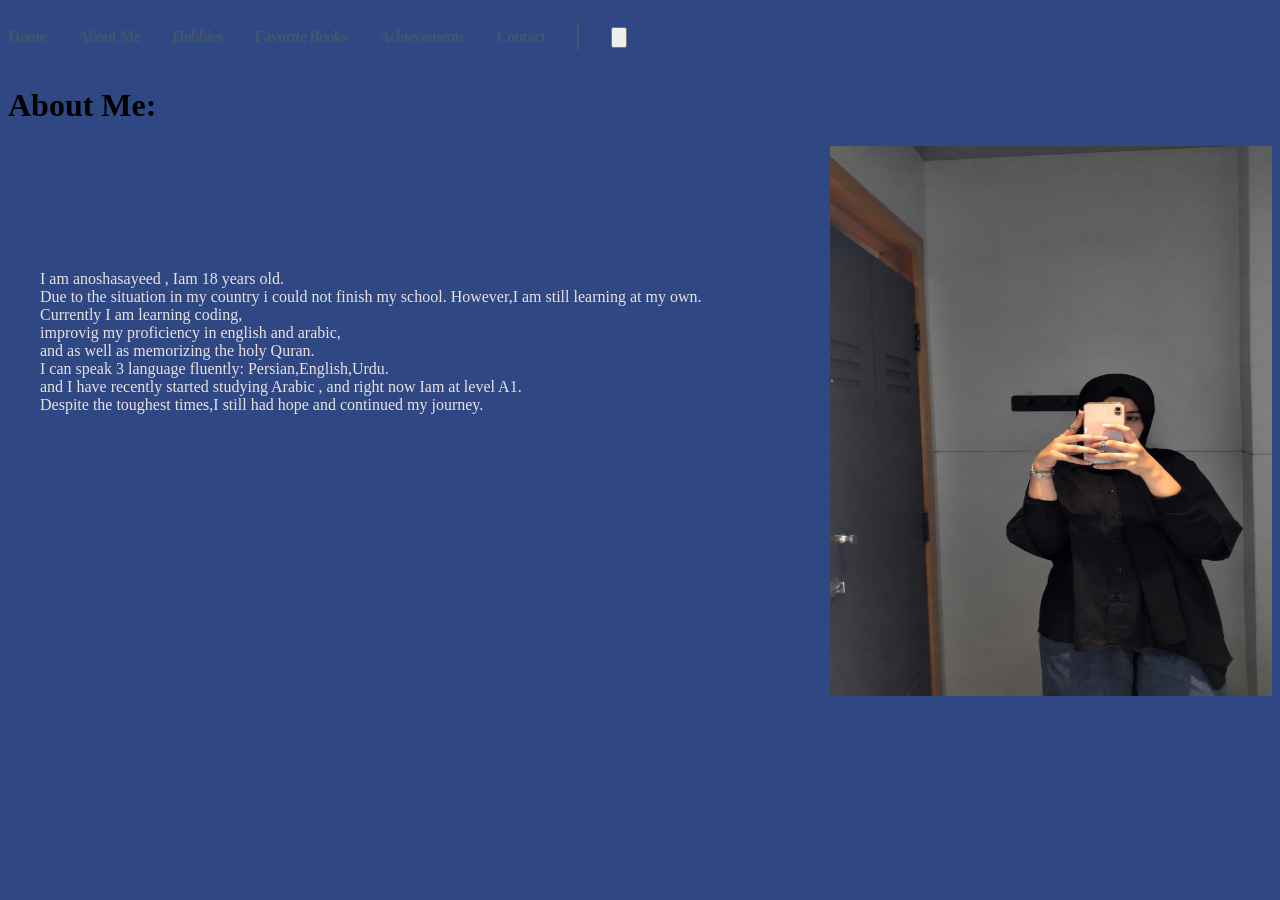
<file: index.html>
<!DOCTYPE html>
<html>
    <head>
        <title>About me</title>
    <link rel="stylesheet" href="main.css">
    <link rel="stylesheet" href="about.css">

    </head>
    <body>

<header class="header container">
    <nav>
        <ul class="header-menue">
            <li>
<a class="header" href="read.html">Home</a>
</li>
<li>
<a class="header" href="index.html">About Me</a>
</li>
<li>
<a class="header" href="hobby.html">Hobbies</a>
</li>
<li>
<a class="header" href="about.html">Favorite Books</a>
</li>
<li>
<a class="header" href="achievements.html">Achievements</a>
</li>
<li>
<a class="header" href="form.html">Contact</a>
</li>
<li class="header-line">
</li>
<li>
<button class="header-sun">
<svg xmlns="http://www.w3.org/2000/svg" viewBox="0 0 24 24" fill="currentColor" class="size-6">
  <path d="M12 2.25a.75.75 0 0 1 .75.75v2.25a.75.75 0 0 1-1.5 0V3a.75.75 0 0 1 .75-.75ZM7.5 12a4.5 4.5 0 1 1 9 0 4.5 4.5 0 0 1-9 0ZM18.894 6.166a.75.75 0 0 0-1.06-1.06l-1.591 1.59a.75.75 0 1 0 1.06 1.061l1.591-1.59ZM21.75 12a.75.75 0 0 1-.75.75h-2.25a.75.75 0 0 1 0-1.5H21a.75.75 0 0 1 .75.75ZM17.834 18.894a.75.75 0 0 0 1.06-1.06l-1.59-1.591a.75.75 0 1 0-1.061 1.06l1.59 1.591ZM12 18a.75.75 0 0 1 .75.75V21a.75.75 0 0 1-1.5 0v-2.25A.75.75 0 0 1 12 18ZM7.758 17.303a.75.75 0 0 0-1.061-1.06l-1.591 1.59a.75.75 0 0 0 1.06 1.061l1.591-1.59ZM6 12a.75.75 0 0 1-.75.75H3a.75.75 0 0 1 0-1.5h2.25A.75.75 0 0 1 6 12ZM6.697 7.757a.75.75 0 0 0 1.06-1.06l-1.59-1.591a.75.75 0 0 0-1.061 1.06l1.59 1.591Z" />
</svg>

</button>
</li>
</ul>
</nav>
</header>

<h1>About Me:</h1>
<div class="container">
<p class="about">I am anoshasayeed ,
 Iam 18 years old.<br>Due to the situation in my country i could not finish my school.
 However,I am still learning at my own.<br>
 Currently I am learning coding,<br>improvig my proficiency in english and arabic,<br>and as well as memorizing the 
 holy Quran.<br>I can speak 3 language fluently: Persian,English,Urdu. <br>and I have recently started studying Arabic , 
 and right now Iam at level A1.

<br>Despite the toughest times,I still had hope and continued my journey.

</p>
<img class="pic" src="picture.jpg">
</div>

    </body>
</html>
</file>
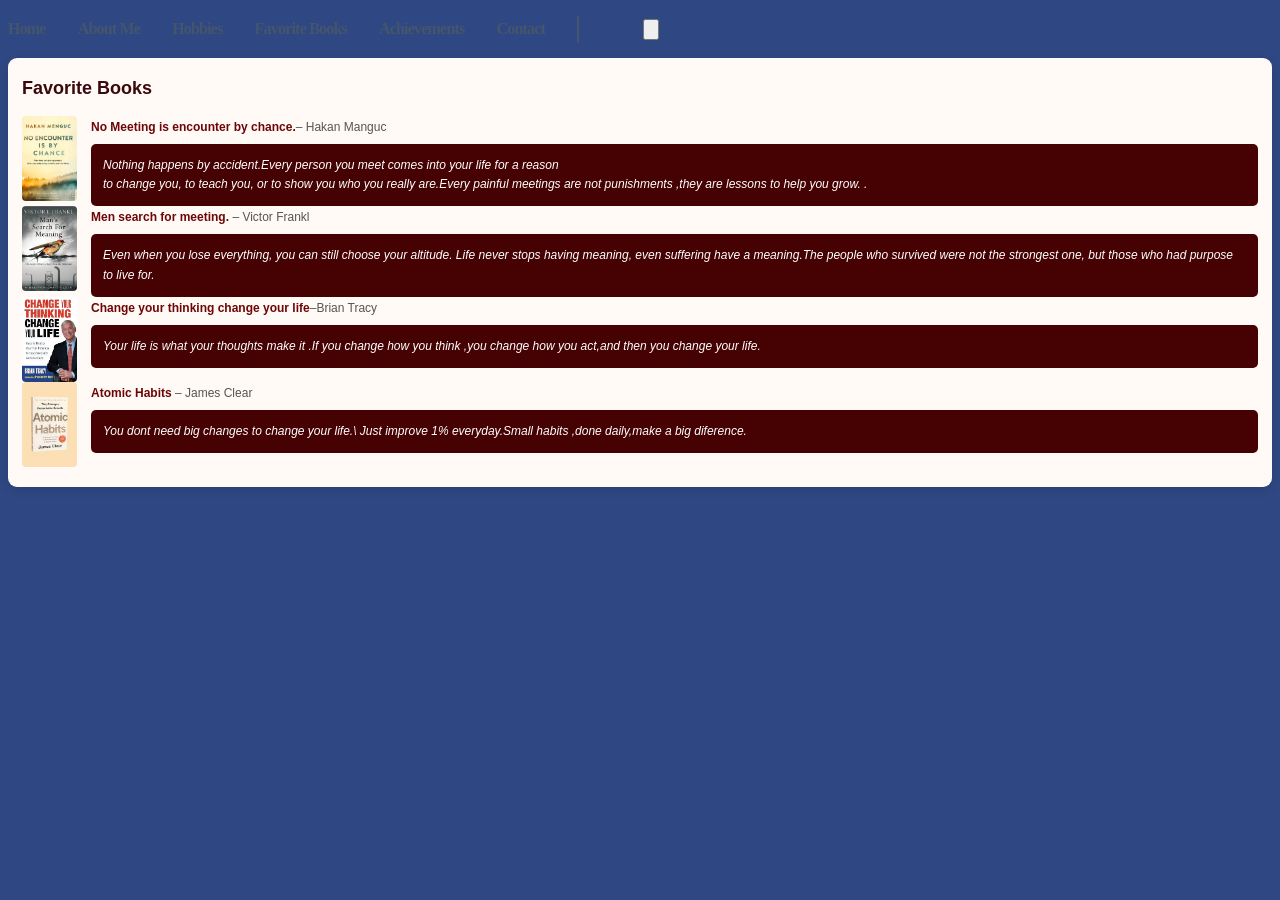
<file: about.html>
<!DOCTYPE html>
<html>

<head><title>Book</title>
<link rel="stylesheet" href="file.css">
<link rel="stylesheet" href="main.css">

</head>
</html>
<body>
<header class="header container">
    <nav>
        <ul class="header-menue">
            <li>
<a class="header" href="read.html">Home</a>
</li>
<li>
<a class="header" href="index.html">About Me</a>
</li>
<li>
<a class="header" href="hobby.html">Hobbies</a>
</li>
<li>
<a class="header" href="about.html">Favorite Books</a>
</li>
<li>
<a class="header" href="achievements.html">Achievements</a>
</li>
<li>
<a class="header" href="form.html">Contact</a>
</li>

<li class="header-line">
<li>
<li>
<button class="header-sun">
<svg xmlns="http://www.w3.org/2000/svg" viewBox="0 0 24 24" fill="currentColor" class="size-6">
  <path d="M12 2.25a.75.75 0 0 1 .75.75v2.25a.75.75 0 0 1-1.5 0V3a.75.75 0 0 1 .75-.75ZM7.5 12a4.5 4.5 0 1 1 9 0 4.5 4.5 0 0 1-9 0ZM18.894 6.166a.75.75 0 0 0-1.06-1.06l-1.591 1.59a.75.75 0 1 0 1.06 1.061l1.591-1.59ZM21.75 12a.75.75 0 0 1-.75.75h-2.25a.75.75 0 0 1 0-1.5H21a.75.75 0 0 1 .75.75ZM17.834 18.894a.75.75 0 0 0 1.06-1.06l-1.59-1.591a.75.75 0 1 0-1.061 1.06l1.59 1.591ZM12 18a.75.75 0 0 1 .75.75V21a.75.75 0 0 1-1.5 0v-2.25A.75.75 0 0 1 12 18ZM7.758 17.303a.75.75 0 0 0-1.061-1.06l-1.591 1.59a.75.75 0 0 0 1.06 1.061l1.591-1.59ZM6 12a.75.75 0 0 1-.75.75H3a.75.75 0 0 1 0-1.5h2.25A.75.75 0 0 1 6 12ZM6.697 7.757a.75.75 0 0 0 1.06-1.06l-1.59-1.591a.75.75 0 0 0-1.061 1.06l1.59 1.591Z" />
</svg>


</button>
</li>

</ul>
</nav>
</header>


<section class="books-box">
  <h2>Favorite Books</h2>

  <div class="book">
    <img src="meeting.jpg" alt=" no meeting is encounter">
    <div class="book-content">
      <h3>No Meeting is encounter by chance.<span>– Hakan Manguc</span></h3>
      <p style="color: white;"> Nothing happens by accident.Every person you meet comes into your life for a reason<br>
to change you, to teach you, or to show you who you really are.Every painful meetings are not punishments ,they are lessons to help you grow.
        .
      </p>
    </div>
  </div>

  <div class="book">
    <img src="search.jpg" alt="Men search for meaning">
    <div class="book-content">
      <h3>Men search for meeting. <span>– Victor Frankl</span></h3>
      <p style="color: white;">
       Even when you lose everything, you can still choose your altitude. Life never stops having meaning,
        even suffering have a meaning.The people who survived were not the strongest one,
        but those who had purpose to live for.<br>
      </p>
    </div>
  </div>

  <div class="book">
    <img src="change.jpg" alt="">
    <div class="book-content">
      <h3>Change your thinking change your life<span>–Brian Tracy </span></h3>
      <p style="color: white;">
       Your life is what your thoughts make it .If you change how you think ,you change how you act,and then you
       change your life.
      </p>
    </div>
  </div>

  <div class="book">
    <img src="habit.jpg" alt="Atomic Habits">
    <div class="book-content">
      <h3>Atomic Habits <span>– James Clear</span></h3>
      <p style="color: white;">
        You dont need big changes to change your life.\
        Just improve 1% everyday.Small habits ,done daily,make a big diference.
      </p>
    </div>
  </div>
</section>
</file>
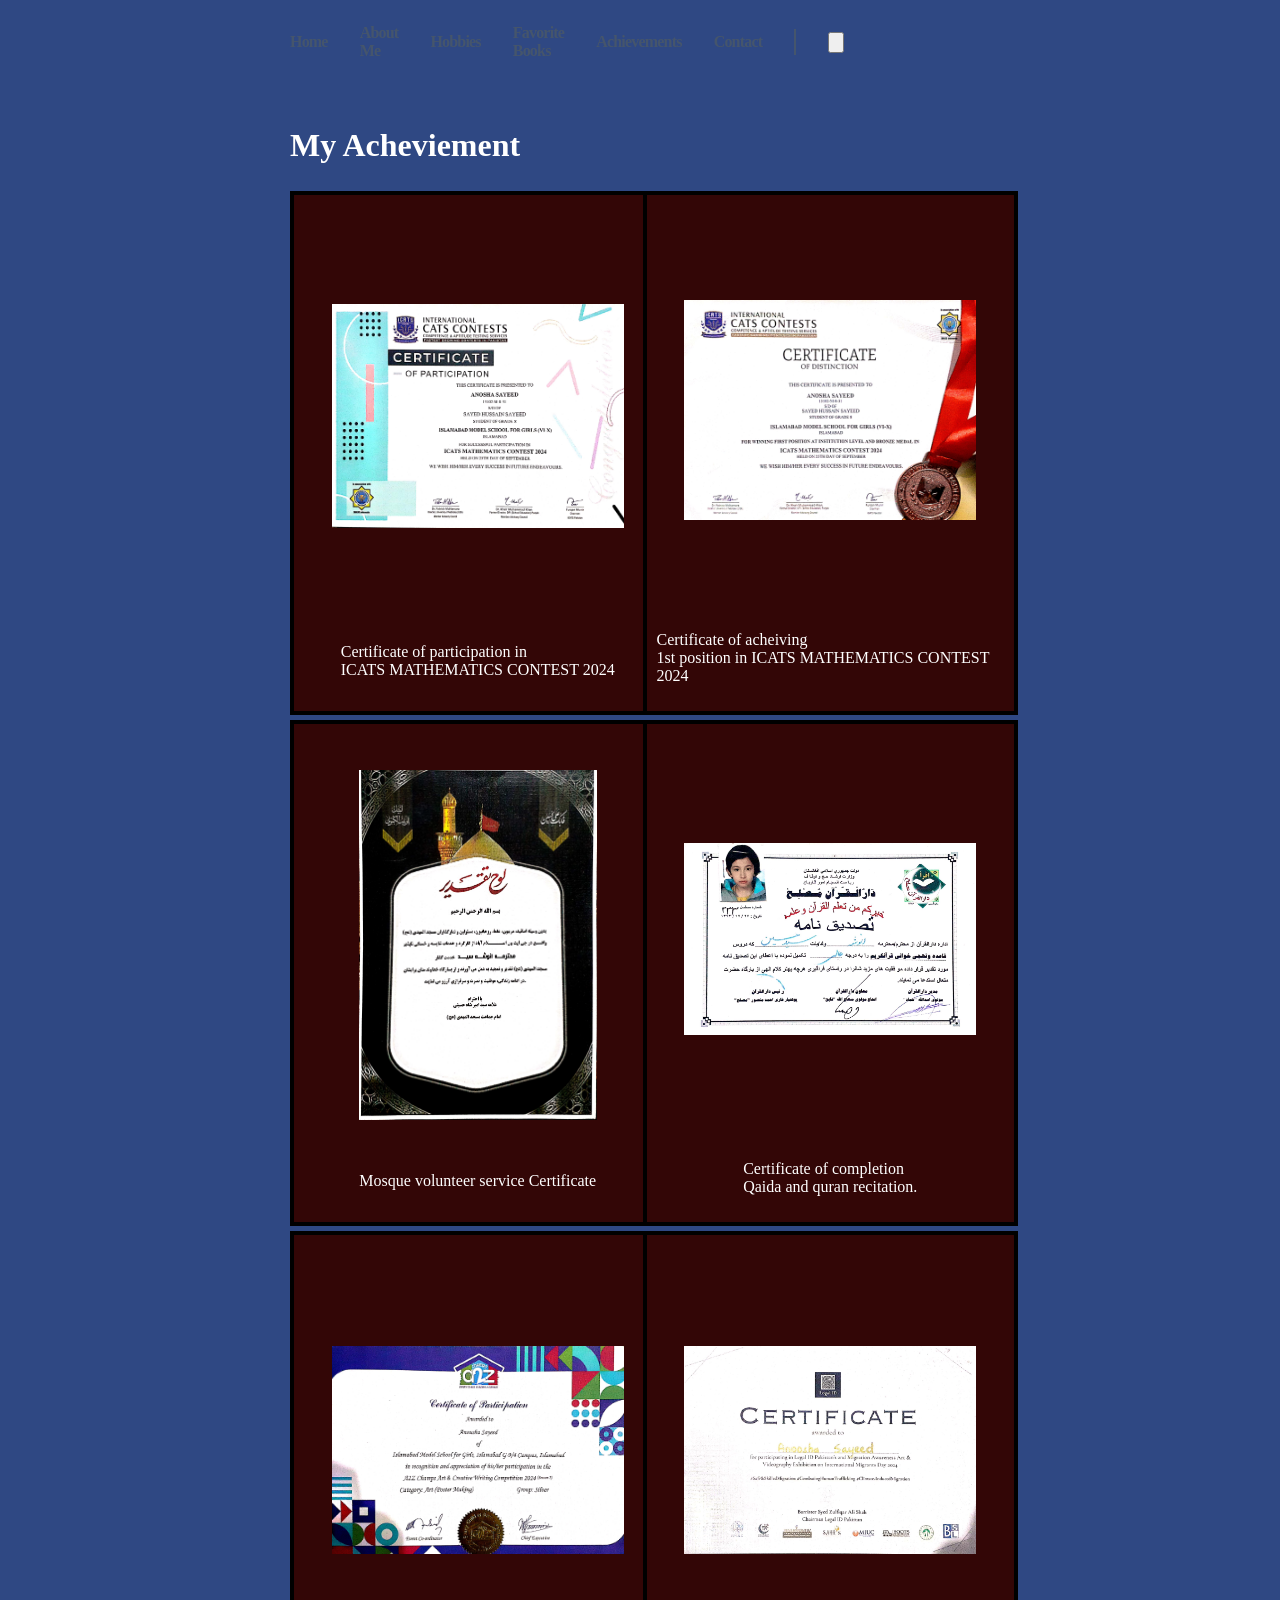
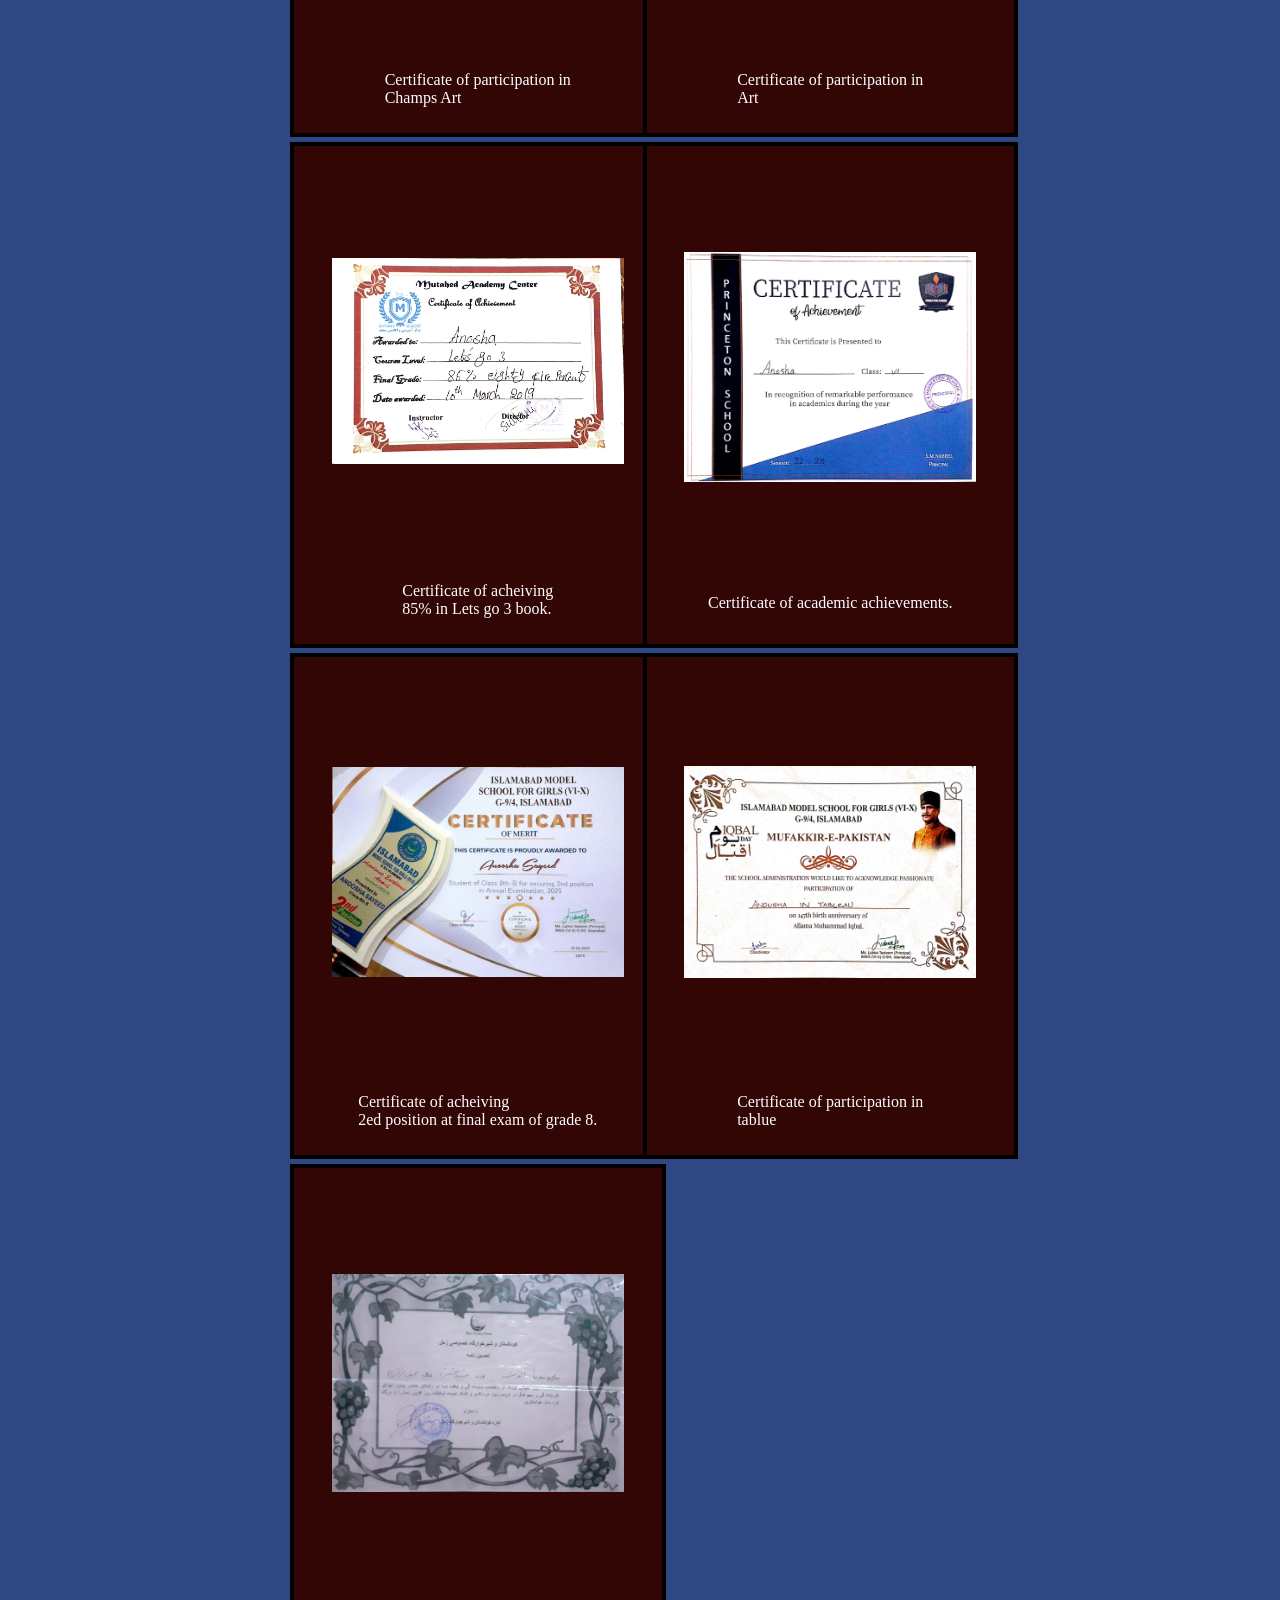
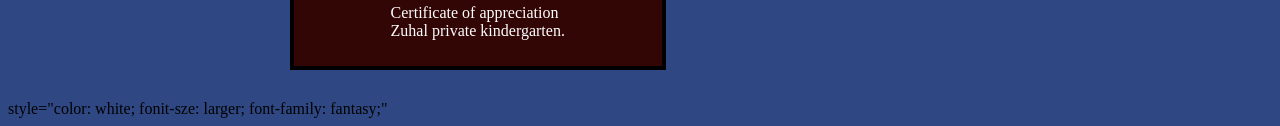
<file: achievements.html>
<!DOCTYPE html>
<html>

<head>
    <title>Acheviement</title>
    <link rel="stylesheet" href="main.css">
    <link rel="stylesheet" href="style.css">
    </head>
<body>
<header class="header container">
    <nav>
        <ul class="header-menue">
            <li>
<a class="header" href="read.html">Home</a>
</li>
<li>
<a class="header" href="index.html">About Me</a>
</li>
<li>
<a class="header" href="title.html">Hobbies</a>
</li>
<li>
<a class="header" href="about.html">Favorite Books</a>
</li>
<a class="header" href="achievements.html">Achievements</a>
</li>
<li>
<a class="header" href="form.html">Contact</a>
</li>
<li class="header-line">
</li>
<li>
<button class="header-sun">
<svg xmlns="http://www.w3.org/2000/svg" viewBox="0 0 24 24" fill="currentColor" class="size-6">
  <path d="M12 2.25a.75.75 0 0 1 .75.75v2.25a.75.75 0 0 1-1.5 0V3a.75.75 0 0 1 .75-.75ZM7.5 12a4.5 4.5 0 1 1 9 0 4.5 4.5 0 0 1-9 0ZM18.894 6.166a.75.75 0 0 0-1.06-1.06l-1.591 1.59a.75.75 0 1 0 1.06 1.061l1.591-1.59ZM21.75 12a.75.75 0 0 1-.75.75h-2.25a.75.75 0 0 1 0-1.5H21a.75.75 0 0 1 .75.75ZM17.834 18.894a.75.75 0 0 0 1.06-1.06l-1.59-1.591a.75.75 0 1 0-1.061 1.06l1.59 1.591ZM12 18a.75.75 0 0 1 .75.75V21a.75.75 0 0 1-1.5 0v-2.25A.75.75 0 0 1 12 18ZM7.758 17.303a.75.75 0 0 0-1.061-1.06l-1.591 1.59a.75.75 0 0 0 1.06 1.061l1.591-1.59ZM6 12a.75.75 0 0 1-.75.75H3a.75.75 0 0 1 0-1.5h2.25A.75.75 0 0 1 6 12ZM6.697 7.757a.75.75 0 0 0 1.06-1.06l-1.59-1.591a.75.75 0 0 0-1.061 1.06l1.59 1.591Z" />
</svg>

</button>
</li>
</ul>
</nav>
</header>



<div class="container">
<h1 style="color: white;">My Acheviement</h1>
<br>
<br>

    

    <div class="card">
    <img class="io" src="math1.jpg">
    <p style="color: white; fonit-sze: larger; font-family: fantasy;"
>Certificate of participation in <br>
    ICATS MATHEMATICS CONTEST 2024</p>
    </div>
    <div class="card">
    <img class="io" src="math.jpg">
    <p style="color: white; fonit-sze: larger; font-family: fantasy;"
>Certificate of  acheiving <br>
        1st position in 
    ICATS MATHEMATICS CONTEST 2024</p>
    
    
</div>
    <div class="card">
    <img class="io" src="masjed.jpg">
    <p style="color: white; fonit-sze: larger; font-family: fantasy;"
>Mosque volunteer service Certificate</p>
    </div>
    <div class="card">
    <img class="io" src="quran.jpg">
    <p style="color: white; fonit-sze: larger; font-family: fantasy;"
>Certificate of completion <br>
        Qaida and quran recitation.</p>
    </div>
    <div class="card">

    <img class="io" src="art1.jpg">
    <p style="color: white; fonit-sze: larger; font-family: fantasy;"
>Certificate of participation in <br>
Champs Art</p>
    </div>
    <div class="card">

    <img class="io" src="art2.jpg">
    <p style="color: white; fonit-sze: larger; font-family: fantasy;"
>Certificate of participation in <br>
 Art</p>

</div>
    <div class="card">
    <img class="io" src="english.jpg">
    <p style="color: white; fonit-sze: larger; font-family: fantasy;"
>Certificate of  acheiving <br>
85% in Lets go 3 book.</p>
</div>
    <div class="card">
    <img class="io" src="school1.jpg">
    <p style="color: white; fonit-sze: larger; font-family: fantasy;"
>Certificate of  academic achievements. <br>

</div>
    <div class="card">
    
    <img class="io" src="school2.jpg">
    <p style="color: white; fonit-sze: larger; font-family: fantasy;" >Certificate of  acheiving <br>
2ed position at final exam of grade 8.</p>
    </div>
    <div class="card">

    <img class="io" src="aqbal.jpg">
    <p style="color: white; fonit-sze: larger; font-family: fantasy;"
 >Certificate of participation in <br>
tablue</p>
    </div>
    <div class="card">

    <img class="io" src="nursary.jpg">
    <p style="color: white; fonit-sze: larger; font-family: fantasy;"
 >Certificate of appreciation <br>
        Zuhal private kindergarten.


</div>










</div>





</body>



style="color: white; fonit-sze: larger; font-family: fantasy;"




</html>
</file>
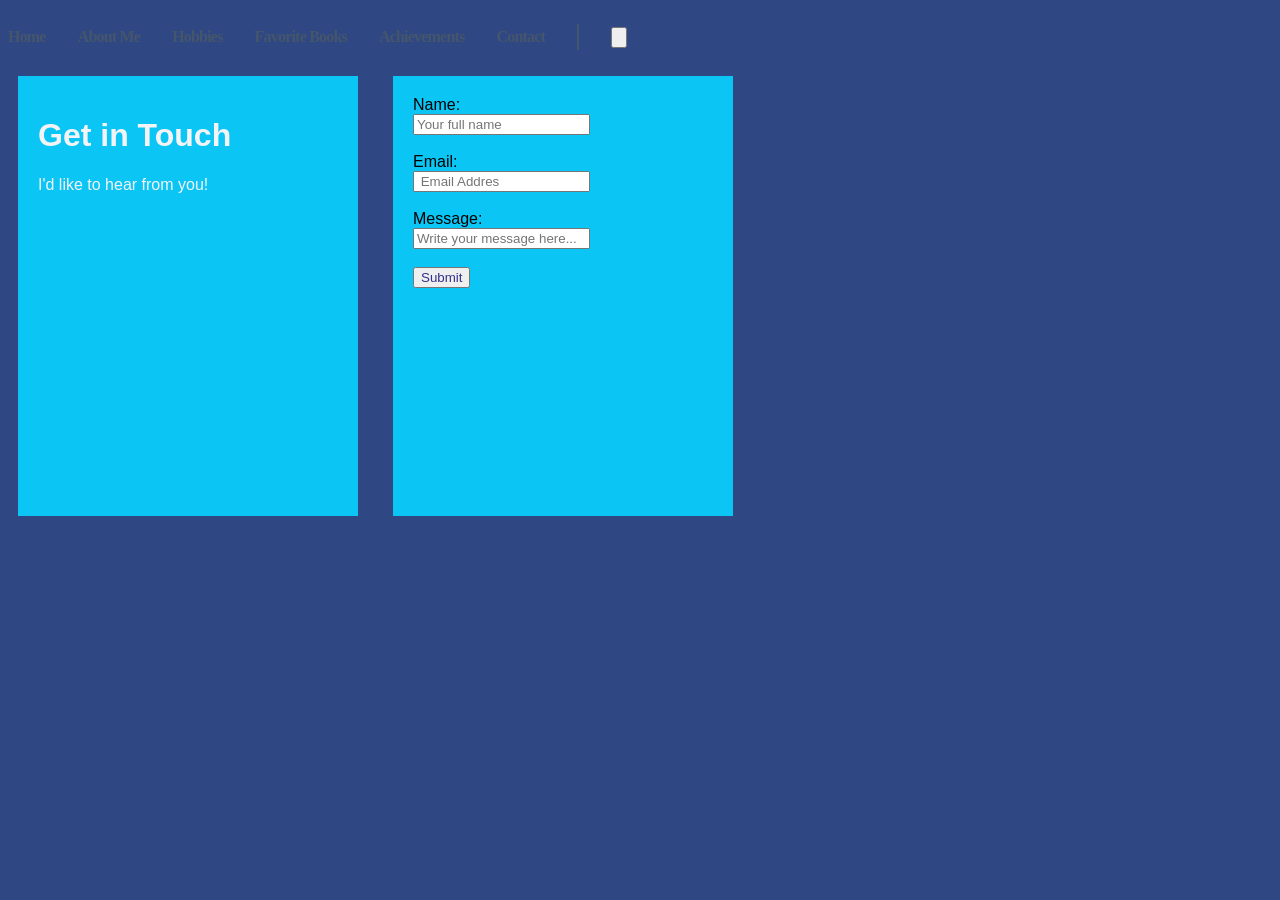
<file: form.html>
<!DOCTYPE html>
<html>
<head>
    <link rel="stylesheet" href="form.css">
    <link rel="stylesheet" href="main.css">

<title>My first form</title>

</head>

<body>
<header class="header container">
    <nav>
        <ul class="header-menue">
            <li>
<a class="header" href="read.html">Home</a>
</li>
<li>
<a class="header" href="index.html">About Me</a>
</li>
<li>
<a class="header" href="hobby.html">Hobbies</a>
</li>
<li>
<a class="header" href="about.html">Favorite Books</a>
</li>
<li>
<a class="header" href="achievements.html">Achievements</a>
</li>
<li>
<a class="header" href="form.html">Contact</a>
</li>
<li class="header-line">
</li>
<li>
<button class="header-sun">
<svg xmlns="http://www.w3.org/2000/svg" viewBox="0 0 24 24" fill="currentColor" class="size-6">
  <path d="M12 2.25a.75.75 0 0 1 .75.75v2.25a.75.75 0 0 1-1.5 0V3a.75.75 0 0 1 .75-.75ZM7.5 12a4.5 4.5 0 1 1 9 0 4.5 4.5 0 0 1-9 0ZM18.894 6.166a.75.75 0 0 0-1.06-1.06l-1.591 1.59a.75.75 0 1 0 1.06 1.061l1.591-1.59ZM21.75 12a.75.75 0 0 1-.75.75h-2.25a.75.75 0 0 1 0-1.5H21a.75.75 0 0 1 .75.75ZM17.834 18.894a.75.75 0 0 0 1.06-1.06l-1.59-1.591a.75.75 0 1 0-1.061 1.06l1.59 1.591ZM12 18a.75.75 0 0 1 .75.75V21a.75.75 0 0 1-1.5 0v-2.25A.75.75 0 0 1 12 18ZM7.758 17.303a.75.75 0 0 0-1.061-1.06l-1.591 1.59a.75.75 0 0 0 1.06 1.061l1.591-1.59ZM6 12a.75.75 0 0 1-.75.75H3a.75.75 0 0 1 0-1.5h2.25A.75.75 0 0 1 6 12ZM6.697 7.757a.75.75 0 0 0 1.06-1.06l-1.59-1.591a.75.75 0 0 0-1.061 1.06l1.59 1.591Z" />
</svg>

</button>
</li>
</ul>
</nav>
</header>
<div class="container">

<div class="form11">
    <h1 >Get in Touch </h1>
    <p>I'd like to hear from you!</p>
</div>


<div class="form">
<form action="https://formspree.io/f/mkjgryne" method="Post">
    <label style="color: black;" for="name">  Name:</label>
    <br>
<input type="text"  id="name" name="nAmE"
 placeholder="Your full name" required>

<br><br>
<label style="color: black;" for="email">  Email: </label>
<br>
<input type="email" id="email" name="EmAil" placeholder=" Email Addres">
<br><br>
<label style="color: black;" for="message "> Message:</label>
<br>
<input type="text" id="name" name="MeSsAgE" placeholder="Write your message here...">


<br><br>
<button style="color: rgb(50, 50, 139);" type="submit">Submit</button>
</form>
</div>
</div>
<script src="main.js"></script>











</body>












</html>
</file>
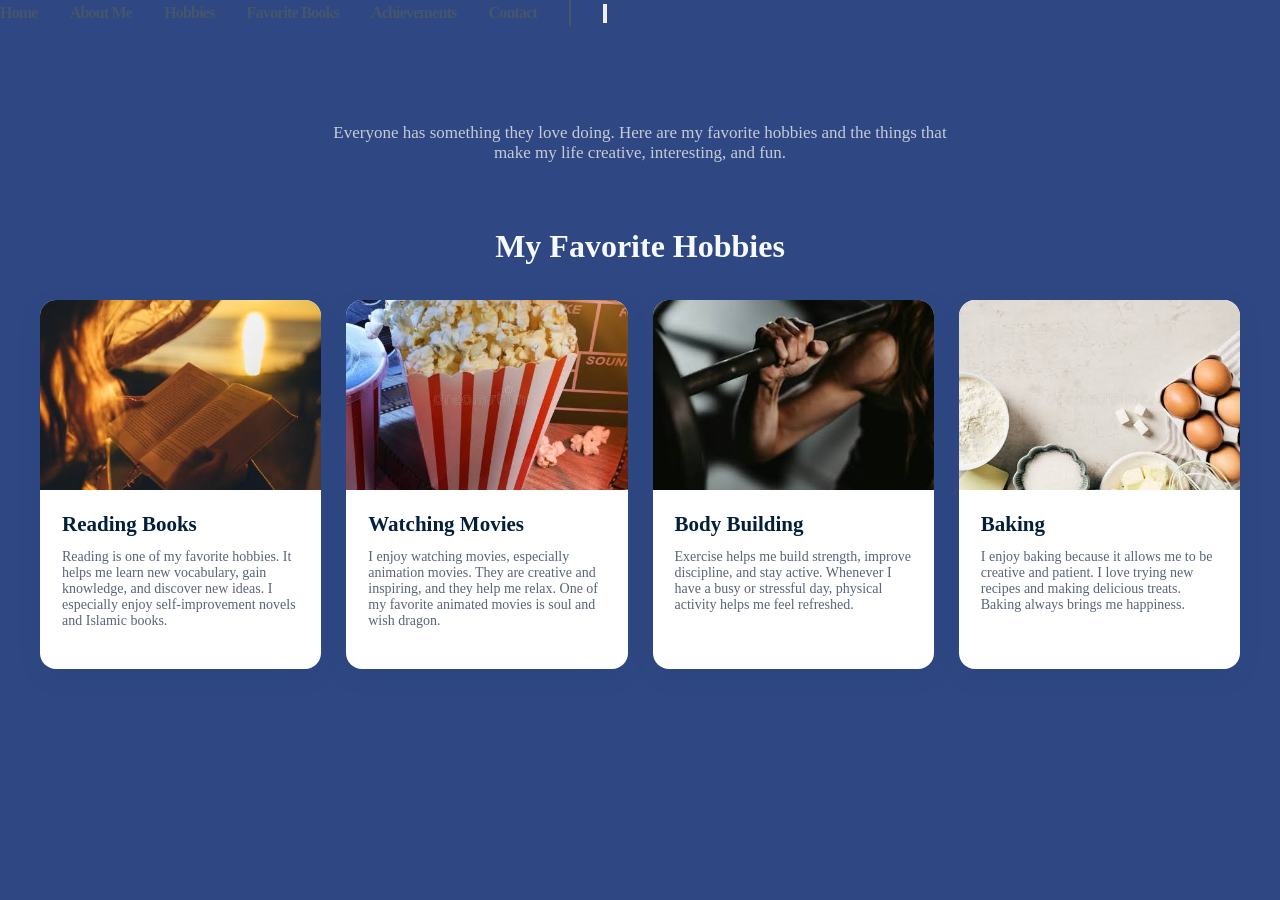
<file: hobby.html>
<!DOCTYPE html>
<html lang="en">
<head>
    <meta charset="UTF-8">
    <meta name="viewport" content="width=device-width,initial-scale=1.0">
    

    <title>My Hobbies </title>
<link rel="stylesheet" href="main.css">
    

</head>

<body>
<header class="header container">
    <nav>
        <ul class="header-menue">
            <li>
<a class="header" href="read.html">Home</a>
</li>
<li>
<a class="header" href="index.html">About Me</a>
</li>
<li>
<a class="header" href="hobby.html">Hobbies</a>
</li>
<li>
<a class="header" href="about.html">Favorite Books</a>
</li>
<li>
<a class="header" href="achievements.html">Achievements</a>
</li>
<li>
<a class="header" href="form.html">Contact</a>
</li>

<li class="header-line">
</li>
<li>
<button class="header-sun">
<svg xmlns="http://www.w3.org/2000/svg" viewBox="0 0 24 24" fill="currentColor" class="size-6">
  <path d="M12 2.25a.75.75 0 0 1 .75.75v2.25a.75.75 0 0 1-1.5 0V3a.75.75 0 0 1 .75-.75ZM7.5 12a4.5 4.5 0 1 1 9 0 4.5 4.5 0 0 1-9 0ZM18.894 6.166a.75.75 0 0 0-1.06-1.06l-1.591 1.59a.75.75 0 1 0 1.06 1.061l1.591-1.59ZM21.75 12a.75.75 0 0 1-.75.75h-2.25a.75.75 0 0 1 0-1.5H21a.75.75 0 0 1 .75.75ZM17.834 18.894a.75.75 0 0 0 1.06-1.06l-1.59-1.591a.75.75 0 1 0-1.061 1.06l1.59 1.591ZM12 18a.75.75 0 0 1 .75.75V21a.75.75 0 0 1-1.5 0v-2.25A.75.75 0 0 1 12 18ZM7.758 17.303a.75.75 0 0 0-1.061-1.06l-1.591 1.59a.75.75 0 0 0 1.06 1.061l1.591-1.59ZM6 12a.75.75 0 0 1-.75.75H3a.75.75 0 0 1 0-1.5h2.25A.75.75 0 0 1 6 12ZM6.697 7.757a.75.75 0 0 0 1.06-1.06l-1.59-1.591a.75.75 0 0 0-1.061 1.06l1.59 1.591Z" />
</svg>


</button>
</li>

</ul>
</nav>
</header>

    <style>

     * {
            margin: 0;
            padding: 0;
            box-sizing: border-box;
        }

        .html{
        scroll-behavior: smooth;
        }

    

    



        
        .hero {
            text-align: center;
            padding: 65px 20px 45px;
        }

        
        .hero p {
            max-width: 650px;
            margin: auto;
            color: #c4ccd6;
            font-size: 17px;
        }

        .hero span {
            color: #e5ecf1;
        }

        
        .hobbies {
            max-width: 1250px;
            margin: auto;
            padding: 20px 25px 75px;
        }

        .section-title {
            text-align: center;
            font-size: 32px;
            color: #f6faff;
            margin-bottom: 35px;
        }

        .hobby-container {
            display: grid;
            grid-template-columns:
                repeat(auto-fit, minmax(220px, 1fr));
            gap: 25px;
        }

        
        .card {
            background: white;
            border-radius: 16px;
            overflow: hidden;
            box-shadow: 0 7px 22px rgba(25, 60, 110, 0.12);
            transition: transform 0.3s, box-shadow 0.3s;
        }

        .card:hover {
            transform: translateY(-8px);
            box-shadow: 0 14px 30px rgba(25, 60, 110, 0.2);
        }

    
        .card img {
            width: 100%;
            height: 190px;
            object-fit: cover;
            display: block;
        }

        .card-content {
            padding: 22px;
        }

        .card h2 {
            font-size: 21px;
            color: #031f3a;
            margin-bottom: 12px;
        }

        .card p {
            color: #586579;
            font-size: 14px;
            margin-bottom: 18px;
        }

        .tag {
            display: inline-block;
            background: #e5f2ff;
            color: #175ca4;
            padding: 5px 11px;
            border-radius: 20px;
            font-size: 12px;
            font-weight: bold;
        }


        .about {
            background: white;
            text-align: center;
            padding: 55px 25px;
            background: white;
            text-align: center;
            padding: 55px 25px;
        }

        .about h2 {
            color: #ebedf0;
            font-size: 30px;
            margin-bottom: 15px;
        }

        .about p {
            max-width: 700px;
            margin: auto;
            color: #586579;
        }

        
        @media (max-width: 600px) {

            .hero {
                padding-top: 45px;
            }

            .hobby-container {
                grid-template-columns: 1fr;
            }

            .card img {
                height: 220px;
            }
        
    
</style>

    <header class="hero" id="home">
        

        <p>
            Everyone has something they love doing.
            Here are my favorite hobbies and the things
            that make my life creative, interesting, and fun.
        </p>
    </header>


    <main>
        <section class="hobbies" id="hobbies">

            <h2 class="section-title">My Favorite Hobbies</h2>

            <div class="hobby-container">

                
                <article class="card">
                    <img
                        src="book.jpg"
                        alt="Books open on a reading desk"
                        
                    >

                    <div class="card-content">
                        <h2>Reading Books</h2>

                        <p>
                            Reading is one of my favorite hobbies.
                            It helps me learn new vocabulary, gain
                            knowledge, and discover new ideas.
                            I especially enjoy self-improvement
                            novels and Islamic books.
                        </p>

                        
                    </div>
                </article>

                
                <article class="card">
                    <img
                        src="images.jpg"
                        alt="Movie theater with a large screen"
                    
                    >

                    <div class="card-content">
                        <h2>Watching Movies</h2>

                        <p>
                            I enjoy watching movies, especially
                            animation movies. They are creative
                            and inspiring, and they help me relax.
                            One of my favorite animated movies
                            is  soul and wish dragon.
                        </p>

                        
                    </div>
                </article>

                
                <article class="card">
                    <img
                        src="worout.jpg"
                        alt="Person exercising in a gym"
                    
                    >

                    <div class="card-content">
                        <h2>Body Building</h2>

                        <p>
                            Exercise helps me build strength,
                            improve discipline, and stay active.
                            Whenever I have a busy or stressful
                            day, physical activity helps me
                            feel refreshed.
                        </p>

                        
                    </div>
                </article>

                
                <article class="card">
                    <img
                        src="baking.jpg"
                        alt="Freshly baked bread on a table"
                    
                    >

                    <div class="card-content">
                        <h2>Baking</h2>

                        <p>
                            I enjoy baking because it allows
                            me to be creative and patient.
                            I love trying new recipes and
                            making delicious treats. Baking
                            always brings me happiness.
                        </p>

                        
                    </div>
                

                
               

                        
                    
                

            </div>
        </section>

        
              

    
    

</body>
</html>
</file>
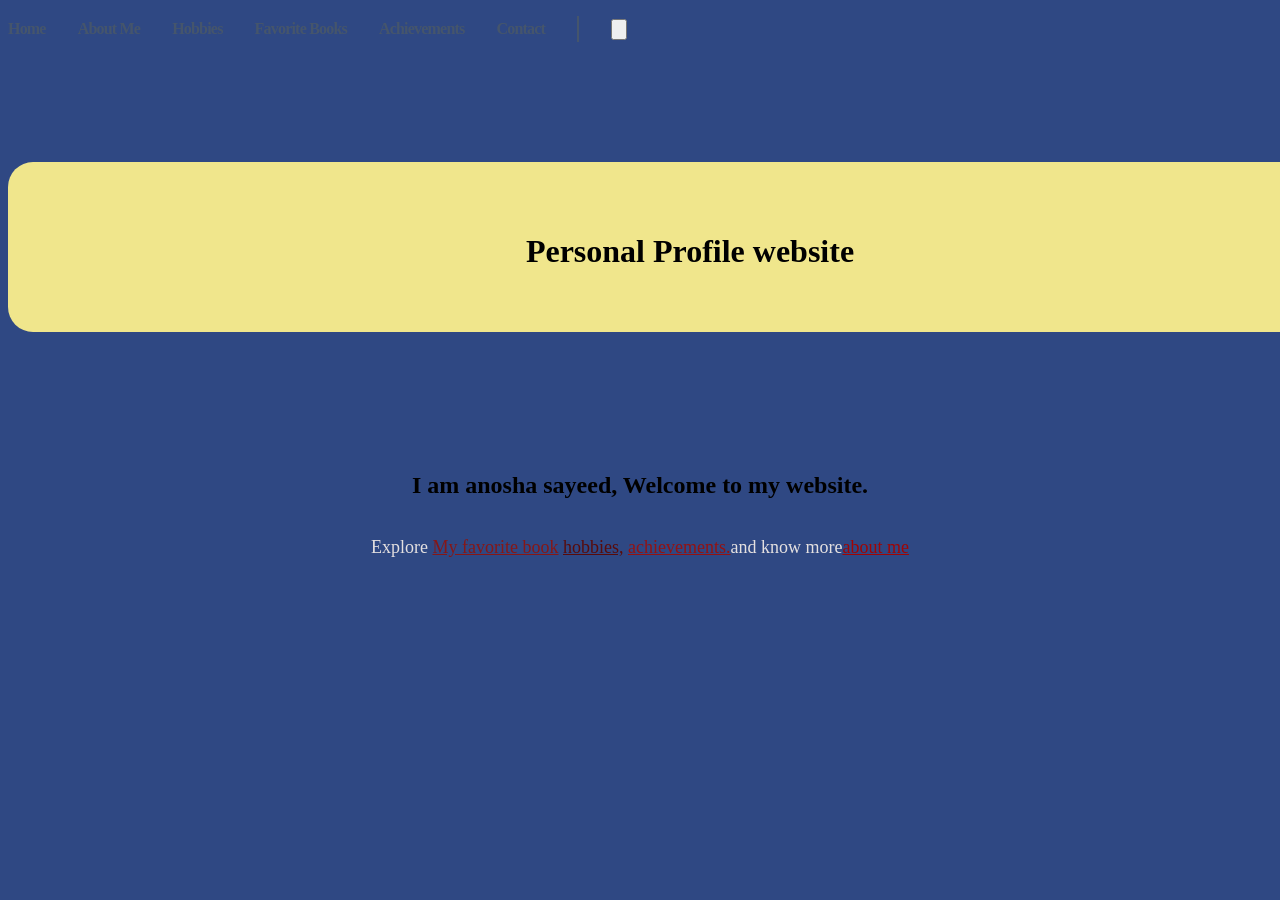
<file: read.html>
<!DOCTYPE html>
<html>

<head>
    <link rel="stylesheet" href="main.css">
    

    <title>About me</title>
</head>

<body>

<header class="header container">
    <nav>
        <ul class="header-menue">
            <li>
<a class="header" href="read.html">Home</a>
</li>
<li>
<a class="header" href="index.html">About Me</a>
</li>
<li>
<a class="header" href="hobby.html">Hobbies</a>
</li>
<li>
<a class="header" href="about.html">Favorite Books</a>
</li>
<li>
<a class="header" href="achievements.html">Achievements</a>
</li>
<li>
<a class="header" href="form.html">Contact</a>
</li>

<li class="header-line">
</li>
<li>
<button class="header-sun">
<svg xmlns="http://www.w3.org/2000/svg" viewBox="0 0 24 24" fill="currentColor" class="size-6">
  <path d="M12 2.25a.75.75 0 0 1 .75.75v2.25a.75.75 0 0 1-1.5 0V3a.75.75 0 0 1 .75-.75ZM7.5 12a4.5 4.5 0 1 1 9 0 4.5 4.5 0 0 1-9 0ZM18.894 6.166a.75.75 0 0 0-1.06-1.06l-1.591 1.59a.75.75 0 1 0 1.06 1.061l1.591-1.59ZM21.75 12a.75.75 0 0 1-.75.75h-2.25a.75.75 0 0 1 0-1.5H21a.75.75 0 0 1 .75.75ZM17.834 18.894a.75.75 0 0 0 1.06-1.06l-1.59-1.591a.75.75 0 1 0-1.061 1.06l1.59 1.591ZM12 18a.75.75 0 0 1 .75.75V21a.75.75 0 0 1-1.5 0v-2.25A.75.75 0 0 1 12 18ZM7.758 17.303a.75.75 0 0 0-1.061-1.06l-1.591 1.59a.75.75 0 0 0 1.06 1.061l1.591-1.59ZM6 12a.75.75 0 0 1-.75.75H3a.75.75 0 0 1 0-1.5h2.25A.75.75 0 0 1 6 12ZM6.697 7.757a.75.75 0 0 0 1.06-1.06l-1.59-1.591a.75.75 0 0 0-1.061 1.06l1.59 1.591Z" />
</svg>


</button>
</li>


</ul>
    </nav>
    </header>
<div class="color-line">
    <h1>Personal Profile website</h1>
    </div>
<section class="hero">
<h1 class="hero__title" > I am anosha sayeed, Welcome to my website.</h1>
<p class="hero__description" > Explore <a style="color: rgb(134, 23, 23);" href="about.html">My favorite book</a>
<a style="color: rgb(88, 11, 11);" href="hobby.html">hobbies,</a> <a style="color: rgb(148, 18, 18);" href="achievements.html">
    achievements.</a>and know more<a style="color: rgb(160, 5, 5);"  href="index.html">about me</a></p>
</section>




<script src="main.js"></script>



    
</body>




</html>
</file>
<file: main.css>
:root{
  --clr-dark:#2f4883 ;
;
  --clr-light:ooklch(96.8% 0.007 247.896) ;
  --clr-slate400:
oklch(70.9% 0.01 56.259);
  --clr-slate600:
oklch(44.6% 0.043 257.281) ;
  --clr-slate800: 
oklch(27.9% 0.041 260.031);
  --clr-rose:
oklch(58.6% 0.253 17.585) ;
  --clr-indigo: 
oklch(51.1% 0.262 276.966);

}

body{
  background-color: var(--clr-dark);
  color: var(--clr-light);
}

.her__subtitle{
  color: white;
  font-size: large;
  line-height: 0.9;
  top: 99px;

}
hero__title{
  color: white;
  text-transform: uppercase;
  font-size: var(--size-9x1);
  
  line-height: 0.9;
  top: 80px;
}

.hero__description{
  max-width: 60ch;
  font-size: large;
  color: rgb(228, 224, 224);
}


.hero{
  text-align: center;
  display: flex;
  flex-direction: column;
  justify-content: center;
  align-items: center;

  margin-top: 2rem;
position-area: initial;
top: 80%;


}

.header{

  font-size: var(--size-xs);
  text-decoration: none;
  font-weight: 600;
  color: var(--clr-slate600);
  letter-spacing: -0.05em;
  transition: color 0.3s;
}
.header:hover{
color: red;
}
.header-menue{
  display: flex;
  align-items: center;
  list-style: none;
  padding: 0;
  gap: 2em;
}
.header-line{
  border: 1px solid var(--clr-slate600);
  padding-top: 1.5em;
}
.header-sun{
  display: block;
  color: var(--clr-slate600);
  width: var(--size-base);
  height: var(--size-base);



}
.color-line{
  width: 100%;
  height: 70px;
  background-color: khaki;
  margin: 120px auto;
  border-radius: 25px;
  text-align: center;
  font-weight: bold;
  padding: 50px;
  position-area: inherit;
left: 50%;
right: 60%





}
</file>
<file: about.css>
.about{
  
  display: block;
  justify-content: space-around;
  color: rgb(233, 225, 225);
  text-align: left;
width: 600%;
height: 50px;
margin-top: 100px;
margin-bottom: 20px;
padding: 20px;
position: absolute;
top: 150px;
left: 20px;
}

.line{
    width: 120px;
    height: 20px;
    margin-bottom: 15px;
    color: indigo;
    margin-left: 50px;
    border-radius: 25px;
    padding: 5px;
    
}

.pic{
  height: 550px;
  width: 35%;
right: 80px;
margin-left: auto;
}

.container{
  display: flex;
  flex-direction: row;
  justify-content: space-between;

  

  
}
</file>
<file: file.css>
.books-box {
    background: #fffaf5;
    padding: 20px 14px;
    border-radius: 9px;
    box-shadow: 0 3px 10px rgba(0, 0, 0, 0.12);
    width: 100%;
    box-sizing: border-box;
    font-family: Arial, sans-serif;
  }

  .books-box h2 {
    color: #3b080c;
    font-size: 18px;
    margin: 0 0 12px;
    padding-bottom:  5px;
    border-bottom: 2px ;
  }

  .book {
    display: flex;
    align-items: flex-start;
    gap: 14px;
    margin-bottom: 14px;
  }

  .book { margin-bottom: 0;
  }

  .book img {
    width: 55px;
    height: 85px;
    object-fit: cover;
    border-radius: 4px;
    flex-shrink: 0;
  }

  .book-content {
    flex: 1;
    min-width: 0;
  }

  .book-content h3{
    color: #6d0606;
    font-size: 12px;
    margin: 2px 0 8px;
    line-height: 1.5;
  }

  .book-content h3 span {
    color: #555;
    font-weight: normal;
  }

  .book-content p {background: #460202;
    border-left: 4px;
    border-radius: 5px;
    padding: 12px;
    margin: 0;
    color: #333;
    font-size: 12px;
    font-style: italic;
    line-height: 1.6;
  }

  @media (max-width: 400px) {
    .books-box {
      padding: 16px 10px;
    }

    .book {
      gap: 10px;
    }

    .book img {
      width: 50px;
      height: 75px;
    }

    .book-content p {
      padding: 9px;
      font-size: 11px;
    }
  }
</file>
<file: style.css>
.container{
    display: grid;
    grid-template-columns: 1fr 1fr;
gap: 5px;
margin: 0 auto;
padding-bottom: 30px;
justify-content: center;
width: 700px;

}
.card{
    
border: 4px solid black;
    background-color: rgb(51, 6, 6);
    padding: 10px;
     display: flex;
     flex-direction: column;
     align-items: center;
     justify-content: space-evenly;
     height: 200;
     width: 100%;
     margin: 0;
     
}
.io{
    height: 350px;
    width: 84%;
    object-fit: contain;
    padding: 20px;
    border: 10px;
    margin: 10px;
}
</file>
<file: form.css>
.form11{
  width: 300px;
    padding: 20px;
    margin: 10px;
    background-color: rgb(11, 198, 245);
    color: rgb(244, 244, 247);
    font-family: 'Gill Sans', 'Gill Sans MT', Calibri, 'Trebuchet MS', sans-serif;
  font-size: 1,5rem;
height: 400px;

}
.container{
  display: flex;
  flex-direction: row;
  gap: 15px;
  align-items: flex-start;
  
}
.form{
   width: 300px;
    padding: 20px;
    margin: 10px;
    background-color: rgb(11, 198, 245);
    color: rgb(244, 244, 247);
    font-family: 'Gill Sans', 'Gill Sans MT', Calibri, 'Trebuchet MS', sans-serif;
  font-size: 1,5rem;
height: 400px;

}
</file>
